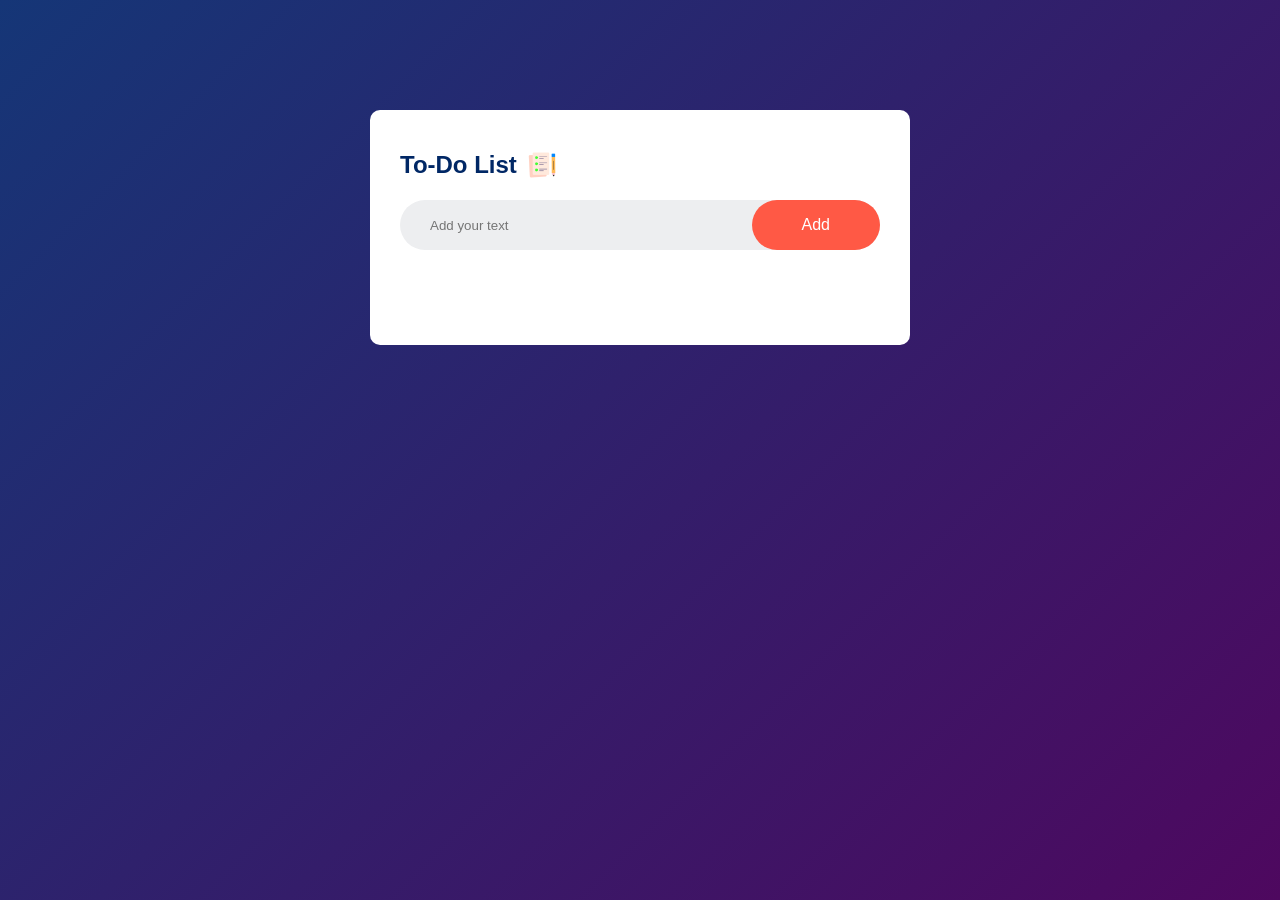
<file: index.html>
<!DOCTYPE html>
<html>
    <head>
        <meta name ="viewport" content="width=device-width, initial-scale=1">
        <title>To-Do List App</title>
        <link rel="stylesheet" href="style.css">
    </head>
    <body>
        <div class="container">
            <div class="todo-app">
                <h2>To-Do List <img src="icon.png"></h2>
                <div class="row">
                    <input type="text" id="input-box" placeholder="Add your text">
                    <button onclick="addTask()">Add</button>
                </div>
                <ul id="list-container">
                    <!-- <li class="checked">Task 1</li>
                    <li>Task 2</li>
                    <li>Task 3</li>  -->
                </ul>    
            </div>
        </div>
        <script src="script.js"></script>   
    </body>
</html>
</file>
<file: style.css>
*{
    margin: 0;
    padding: 0;
    font-family: 'poppins', sans-serif;
    box-sizing: border-box;
}
.container{
    width: 100%;
    min-height: 100vh;
    background: linear-gradient(135deg,#153677,#4e085f);
    padding:10px;
}
.todo-app{
    width: 100%;
    max-width: 540px;
    background: #fff;
    margin: 100px auto 20px;
    padding: 40px 30px 70px;
    border-radius: 10px;
}
.todo-app h2{
    color: #002765;
    display: flex;
    align-items: center;
    margin-bottom: 20px;
}
.todo-app h2 img{
    width: 30px;
    margin-left: 10px;
}
.row{
    display: flex;
    align-items: center;
    justify-content: space-between;
    background: #edeef0;
    border-radius: 30px;
    padding-left: 20px;
    margin-bottom: 25px;
}
input{
    flex: 1;
    border: none;
    outline: none;
    background: transparent;
    padding: 10px;
    font-weight: 14px;
}
button{
    border: none;
    outline: none;
    padding: 16px 50px;
    background: #ff5945;
    color: #fff;
    font-size: 16px;
    cursor: pointer;
    border-radius: 40px;
}
ul li{
    list-style: none;
    font-size: 17px;
    padding: 12px 8px 12px 50px;
    user-select: none;
    cursor: pointer;
    position: relative;
}
ul li::before{
    content: '';
    position: absolute;
    height: 28px;
    width: 28px;
    border-radius: 50%;
    background-image: url(unchecked.png);
    background-size: cover;
    background-position: center;
    top: 12px;
    left: 8px;
}
ul li.checked{
    color: #555;
    text-decoration: line-through;
}
ul li.checked::before{
    background-image: url(checked.png);
}
ul li span{
    position: absolute;
    right: 0;
    top: 5px;
    width: 40px;
    height: 40px;
    font-size: 22px;
    color: #555;
    line-height: 40px;
    text-align: center;
    border-radius: 50%;
}
ul li span:hover{
    background: #edeef0;
}
</file>
